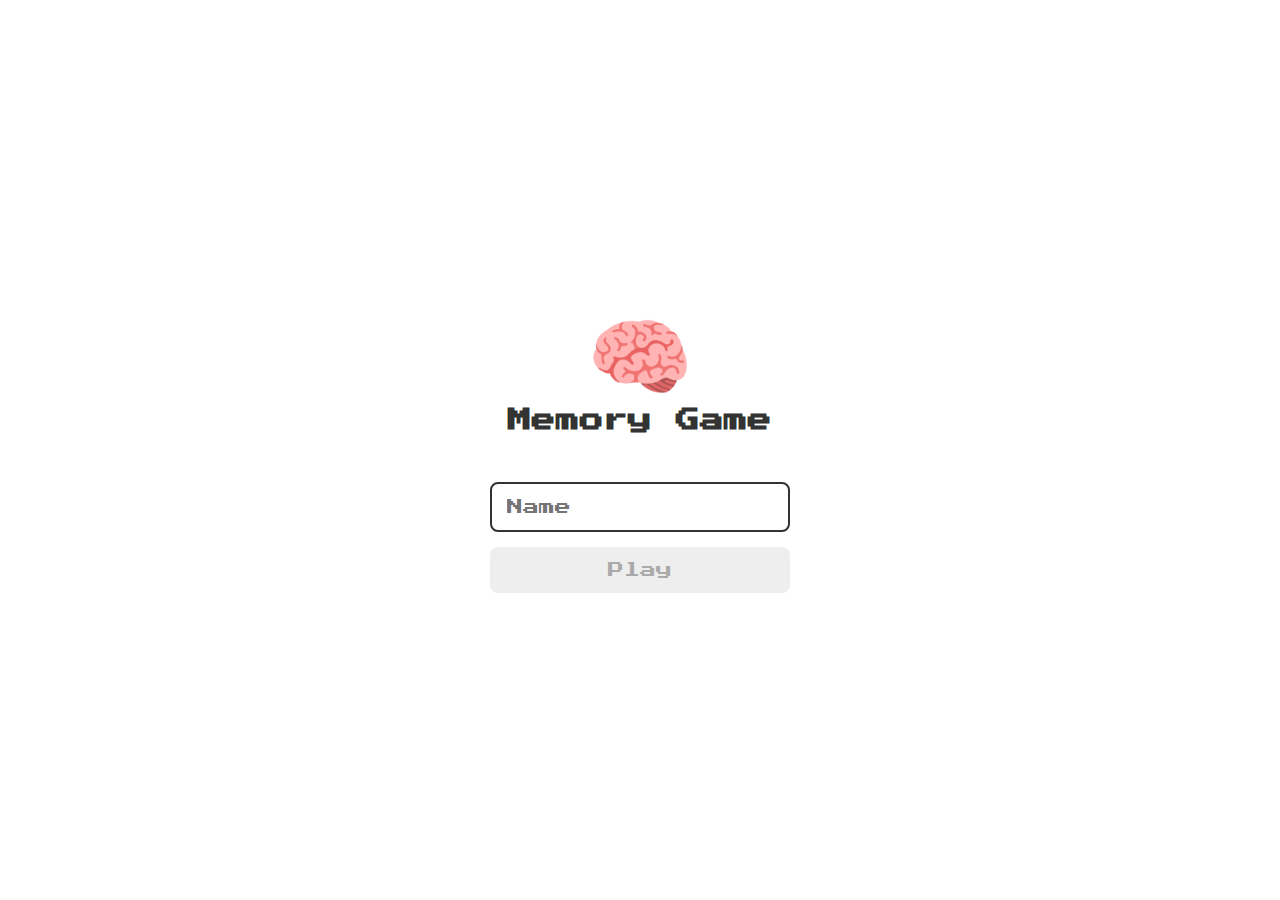
<file: index.html>
<!DOCTYPE html>
<html lang="pt-BR">
<head>
    <meta charset="UTF-8">
    <meta name="viewport" content="width=device-width, initial-scale=1.0">
    <title>Memory Game</title>
    <link rel="stylesheet" href="./css/reset.css">
    <link rel="stylesheet" href="./css/login.css">

    <script defer src="./js/login.js"></script>
</head>
<body>
    <form class="login-form">
        <div class="login__header">
            <img src="./images/brain.png" alt="barin icon">
            <h1>Memory Game</h1>
        </div>

        <input type="text" placeholder="Name" class="login__input">
        <button type="submit" class="login__button" disabled>Play</button>
    </form>
</body>
</html>
</file>
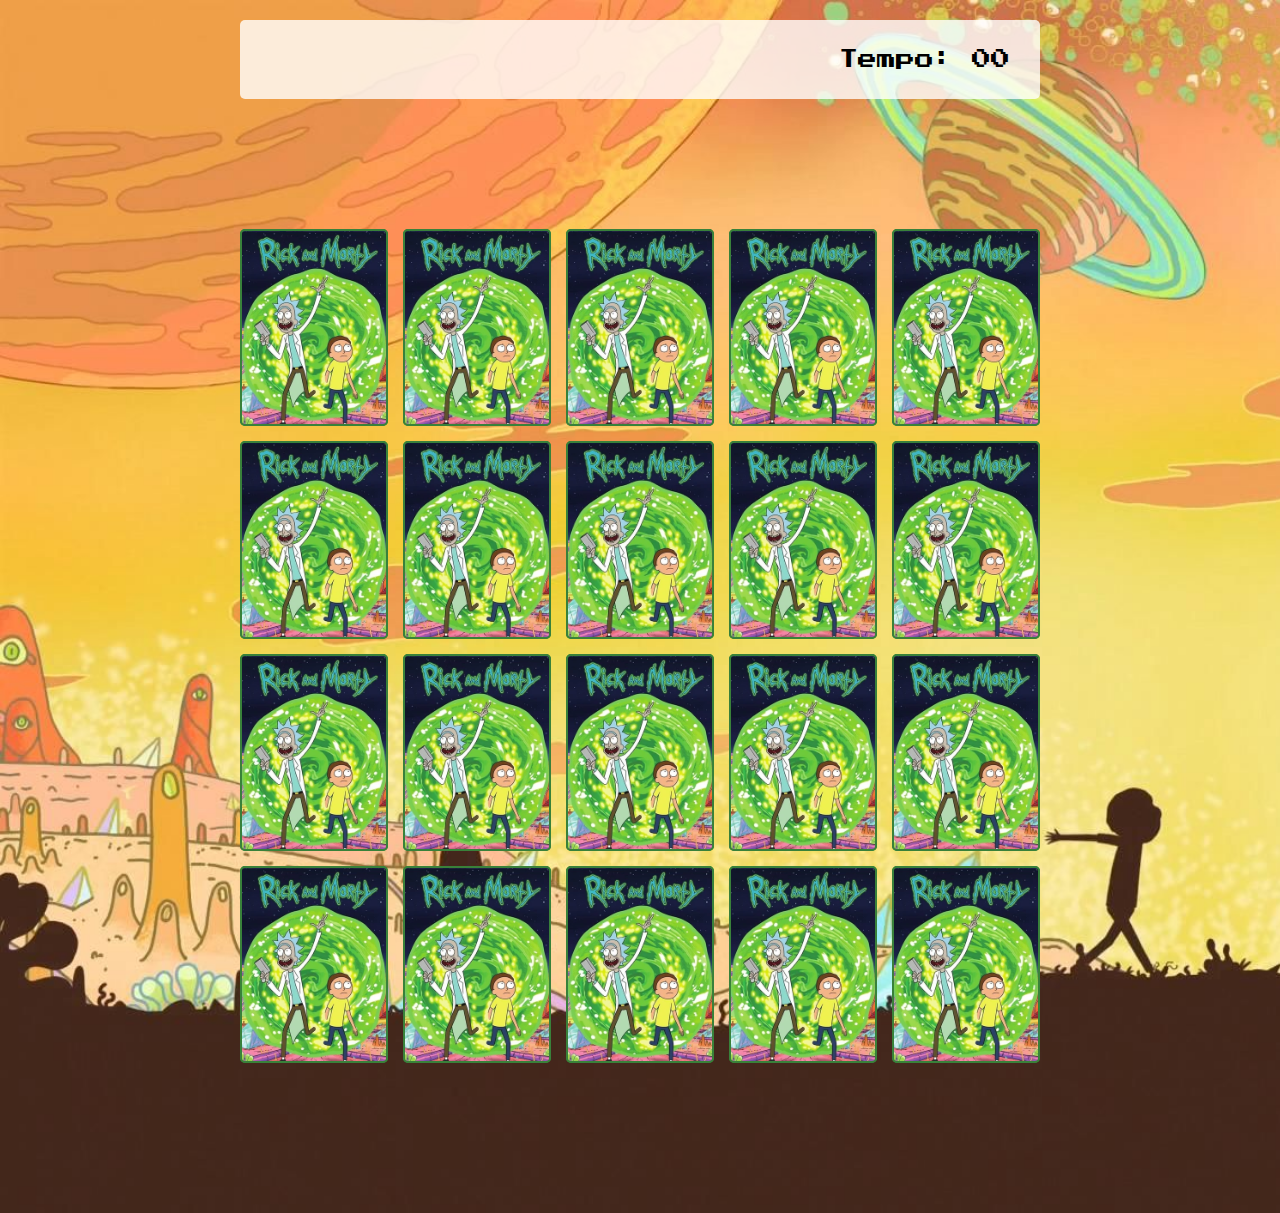
<file: pages/game.html>
<!DOCTYPE html>
<html lang="en">
<head>
    <meta charset="UTF-8">
    <meta name="viewport" content="width=device-width, initial-scale=1.0">

    <link rel="stylesheet" href="../css/reset.css">
    <link rel="stylesheet" href="../css/game.css">

    <script defer src="../js/game.js"></script>
    <title>Memory Game</title>
</head>
<body>
    <main>
        <header>
            <span class="player"></span>
            <span>Tempo: <span class="timer">00</span></span>
        </header>
        <div class="grid"></div>
    </main>
</body>
</html>
</file>
<file: css/login.css>
.login-form {
    display: flex;
    flex-direction: column;
    align-items: center;
    height: 100vh;
    justify-content: center;
}

.login__header {
    display: flex;
    flex-direction: column;
    align-items: center;
    justify-content: center;
    margin-bottom: 50px;
}

.login__header img {
    width: 100px;
}

.login__header h1 {
    color: #333;
    font-size: 1.5em;
}

.login__input {
    border: 2px solid #333;
    border-radius: 8px;
    color: #333;
    font-size: 1em;
    max-width: 300px;
    outline: none;
    margin-bottom: 15px;
    padding: 15px;
    width: 100%;
}

.login__button {
    background-color: #ee665c;
    border-radius: 8px;
    color: #fff;
    padding: 15px;
    cursor: pointer;
    font-size: 1em;
    max-width: 300px;
    width: 100%;
}

.login__button:disabled {
    background-color: #eee;
    color: #aaa;
    cursor: auto;
}
</file>
<file: css/game.css>
main {
    display: flex;
    flex-direction: column;
    width: 100%;
    background-image: url('../images/bg.jpg');
    background-size: cover;
    min-height: 100vh;
    align-items: center;
    justify-content: center;
    padding: 20px 20px 50px;
}

header {
    display: flex;
    align-items: center;
    justify-content: space-between;
    width: 100%;
    background-color: rgba(255, 255, 255, 0.8);
    font-size: 1.2em;
    max-width: 800px;
    padding: 30px;
    margin: 0 0 30px;
    border-radius: 5px;
}

.grid {
    display: grid;
    grid-template-columns: repeat(5, 1fr);
    gap: 15px;
    width: 100%;
    max-width: 800px;
    margin: 100px auto;
}

.card {
    aspect-ratio: 3/4;
    width: 100%;
    border-radius: 5px;
    position: relative;
    transition: all 400ms ease;
    transform-style: preserve-3d;
}

.face {
    width: 100%;
    height: 100%;
    position: absolute;
    background-size: cover;
    background-position: center;
    border: 2px solid #39813a;
    border-radius: 5px;
    transition: all 600ms ease;
}

.front {
    transform: rotateY(180deg);
}

.back {
    background-image: url('../images/back.png');
    backface-visibility: hidden;
}

.reveal-card {
    transform: rotateY(180deg);
}

.disable-card {
    filter: saturate(0);
    opacity: 0.5;
}
</file>
